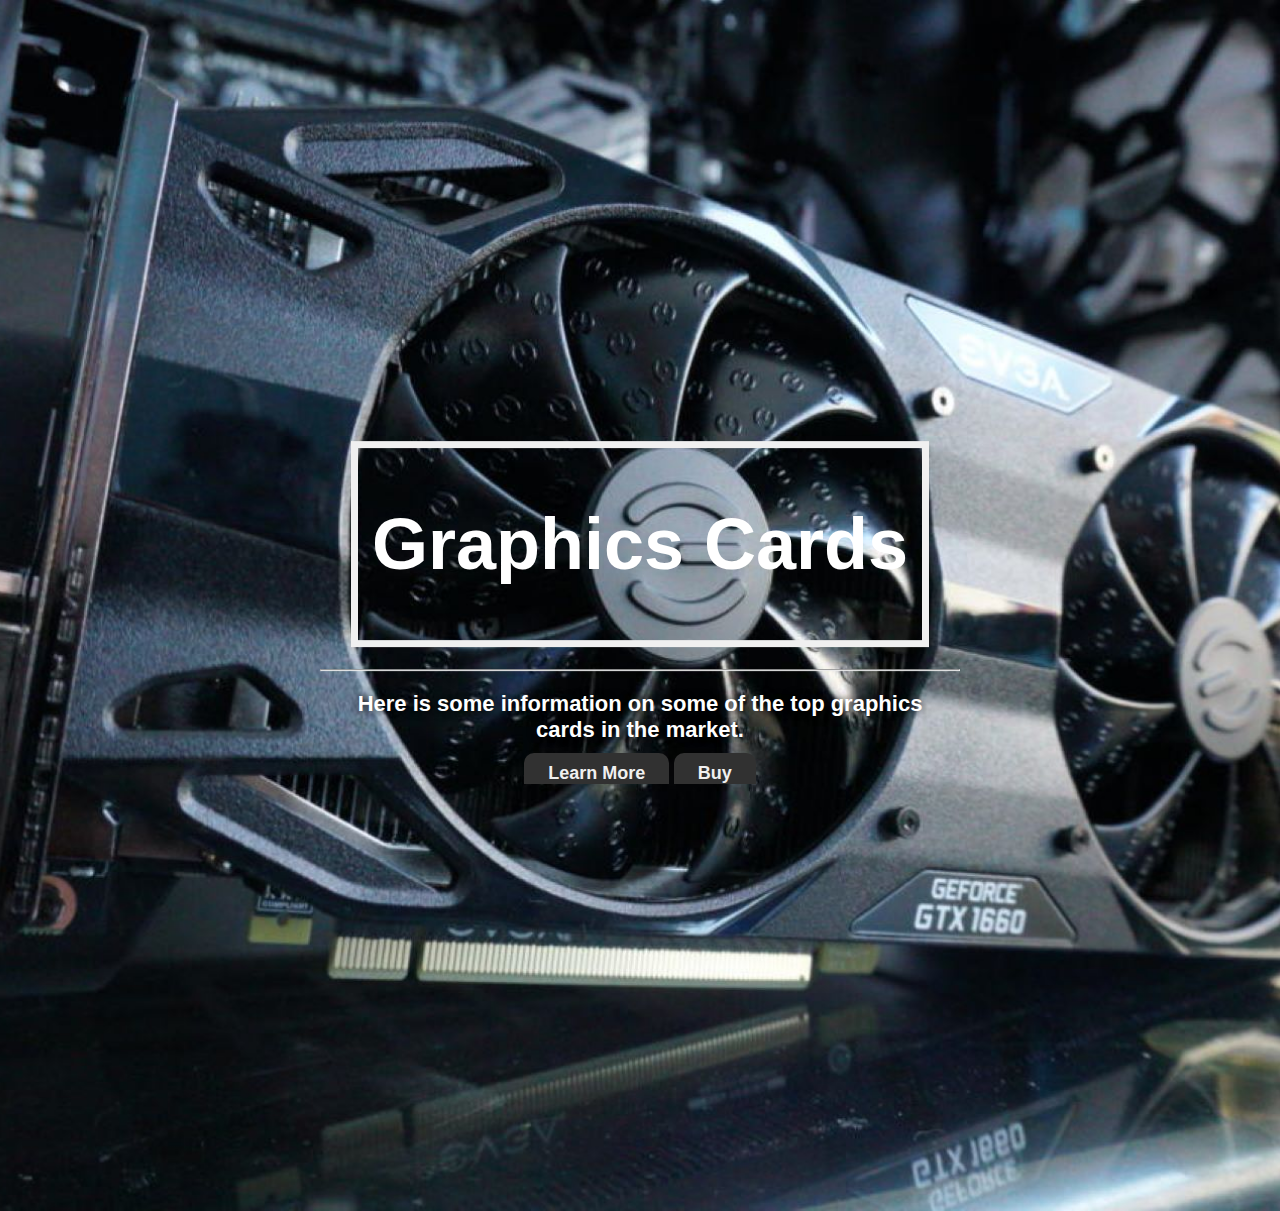
<file: index.html>
<!DOCTYPE html>
<html lang="en">
<head>
    <title>Final Project</title>
    <link href="css/styles.css" rel="stylesheet">
    <meta charset="utf-8">
    <meta name="viewport" content="width=device-width, initial-scale=1.0">
    <meta name="description" content="Information about the current top graphics cardes in the market.">
</head>
<body>
    <!--Full page background image for home page-->
    <div class="background-img">
        <div class="container">
            <h1><span>Graphics Cards</span></h1>

            <hr>

            <span class="desc">Here is some information on some of the top graphics cards in the market.</span>
            <!--Navigation-->
            <a class="btn" href="about.html">Learn More</a>
            <a class="btn" href="shops.html">Buy</a>
        </div>
    </div>
</body>
</html>
</file>
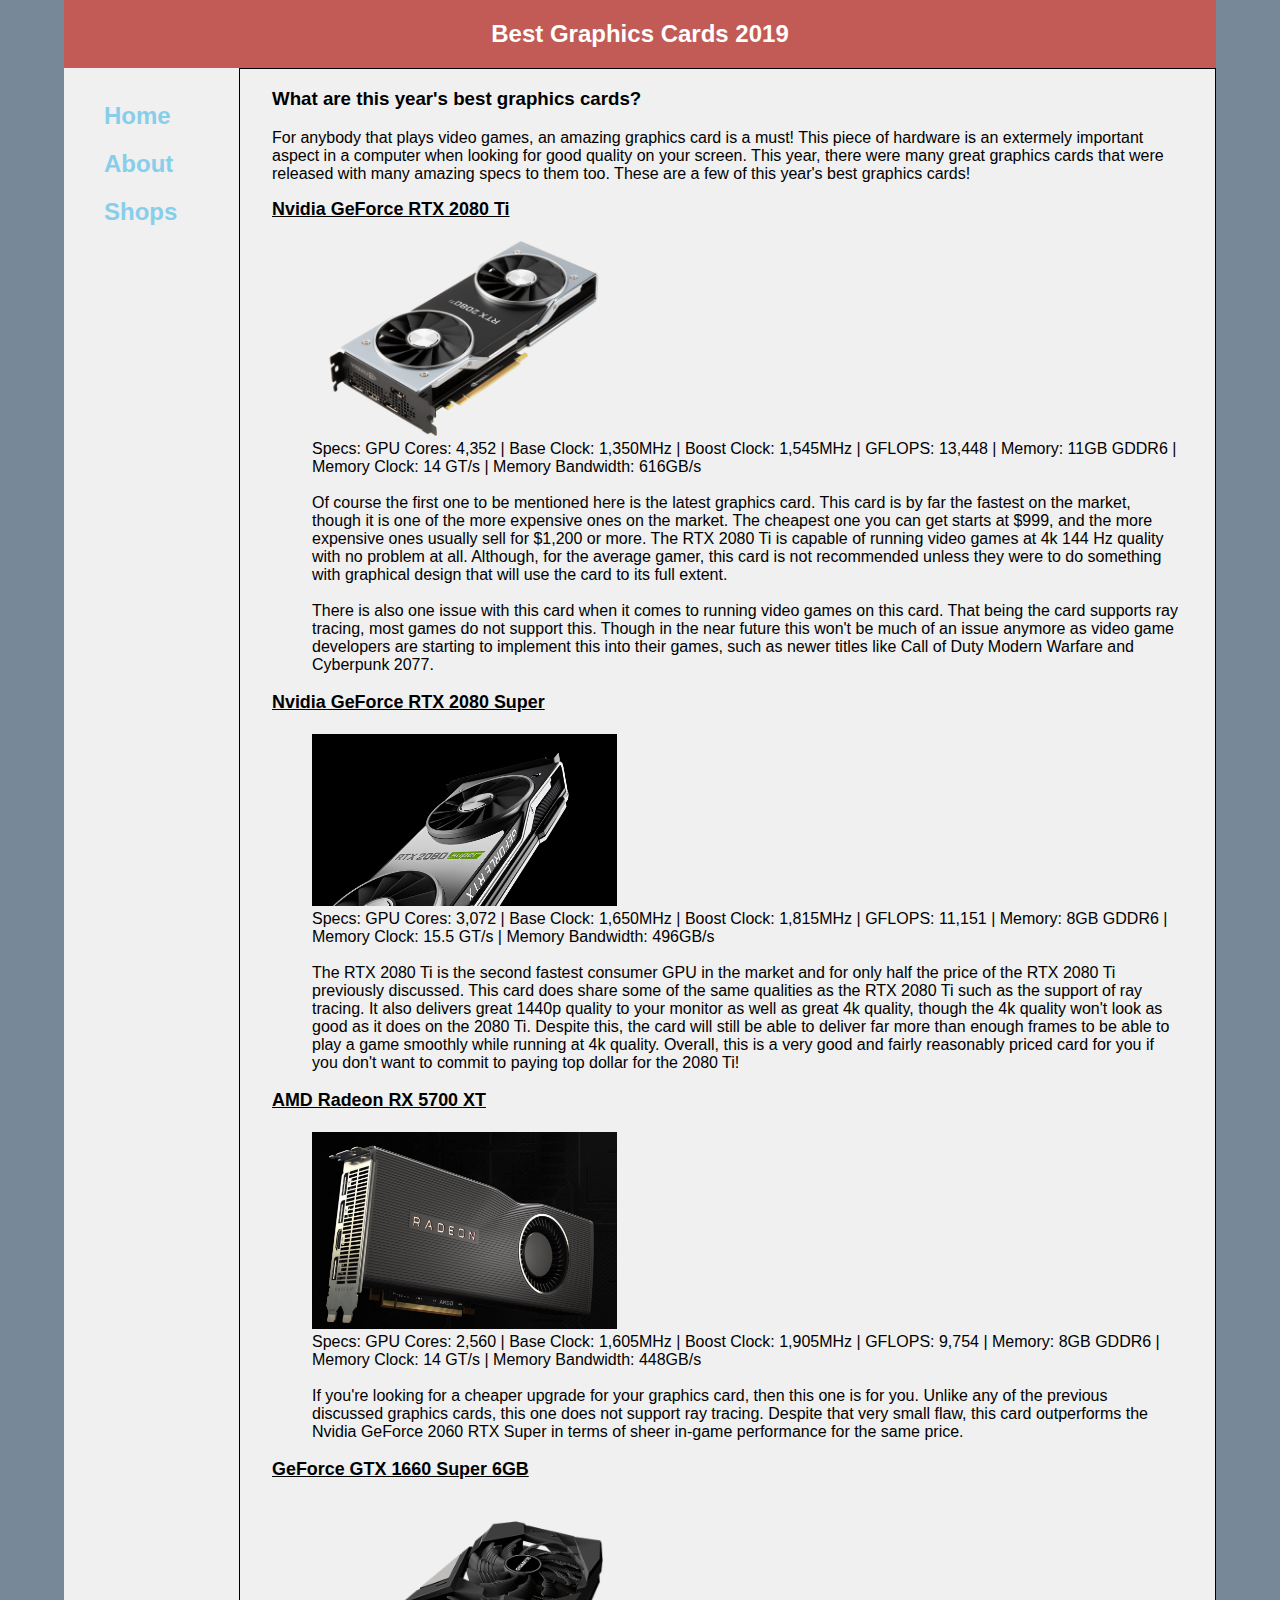
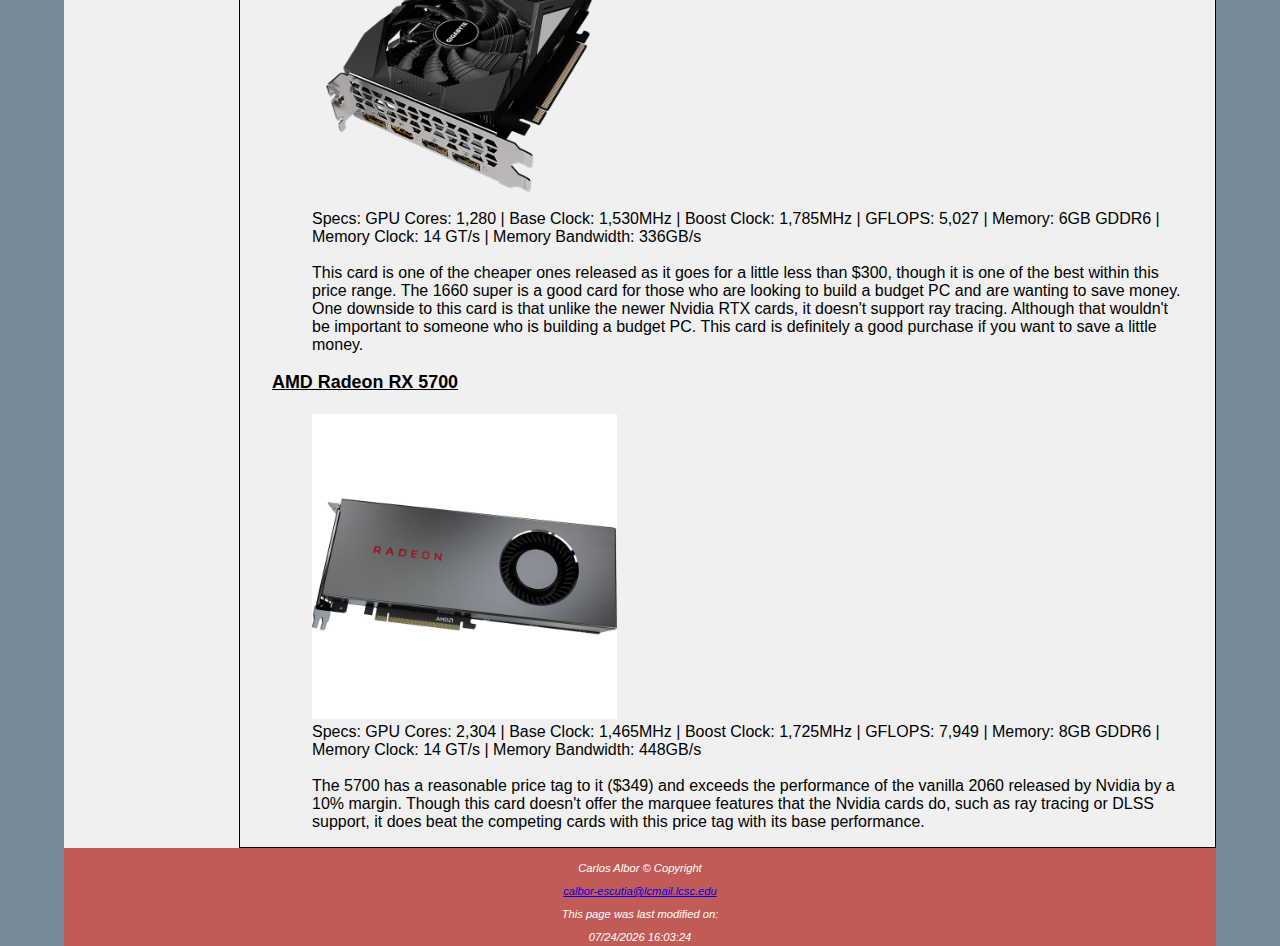
<file: about.html>
<!DOCTYPE html>
<html lang="en">
<head>
    <title>Final Project</title>
    <link href="css/styles.css" rel="stylesheet">
    <meta charset="utf-8">
    <meta name="viewport" content="width=device-width, initial-scale=1.0">
    <meta name="description" content="Information about the current top graphics cardes in the market.">
</head>
<body>
    <div id="wrapper">
        <header>
            <h2>Best Graphics Cards 2019</h2>
        </header>
        <!--Navigation for each page-->
        <nav>
            <ul>
                <li><a href="index.html">Home</a></li>
                <li><a href="about.html">About</a></li>
                <li><a href="shops.html">Shops</a></li>
            </ul>
        </nav>
        <main>
            <h3>What are this year's best graphics cards?</h3>
            <p>For anybody that plays video games, an amazing graphics card is a must! This piece of hardware is an extermely important aspect in a computer when looking for 
                good quality on your screen. This year, there were many great graphics cards that were released with many amazing specs to them too. These are a few of this 
                year's best graphics cards!
            </p>
            <dl>
                <dt>Nvidia GeForce RTX 2080 Ti<br><br></dt>
                <dd><img class= "img1" src="img/geforce-rtx-2080-ti-web-tech-shot-630-u@2x.png" alt="nvidia 2080 ti"><br></dd>
                <dd>Specs: GPU Cores: 4,352 | Base Clock: 1,350MHz | Boost Clock: 1,545MHz | GFLOPS: 13,448 | Memory: 11GB GDDR6 | Memory Clock: 14 GT/s | Memory Bandwidth: 616GB/s<br><br></dd>
                <dd>
                    Of course the first one to be mentioned here is the latest graphics card. This card is by far the fastest on the market, though it is one of the more expensive ones on the market. 
                    The cheapest one you can get starts at $999, and the more expensive ones usually sell for $1,200 or more. The RTX 2080 Ti is capable of running video games at 4k 144 Hz quality with no 
                    problem at all. Although, for the average gamer, this card is not recommended unless they were to do something with graphical design that will use the card to its full extent.<br><br>
                </dd>
                <dd>
                    There is also one issue with this card when it comes to running video games on this card. That being the card supports ray tracing, most games do not support this. 
                    Though in the near future this won't be much of an issue anymore as video game developers are starting to implement this into their games, such as newer titles like 
                    Call of Duty Modern Warfare and Cyberpunk 2077.<br><br>
                </dd>
                <dt>Nvidia GeForce RTX 2080 Super<br><br></dt>
                <dd><img class="img2" src="img/geforce-rtx-2080-super.png" alt="nvidia 2080 super"><br></dd>
                <dd>Specs: GPU Cores: 3,072 | Base Clock: 1,650MHz | Boost Clock: 1,815MHz | GFLOPS: 11,151 | Memory: 8GB GDDR6 | Memory Clock: 15.5 GT/s | Memory Bandwidth: 496GB/s<br><br></dd>
                <dd>
                    The RTX 2080 Ti is the second fastest consumer GPU in the market and for only half the price of the RTX 2080 Ti previously discussed. This card does share some of the same 
                    qualities as the RTX 2080 Ti such as the support of ray tracing. It also delivers great 1440p quality to your monitor as well as great 4k quality, though the 4k quality won't
                    look as good as it does on the 2080 Ti. Despite this, the card will still be able to deliver far more than enough frames to be able to play a game smoothly while running at 
                    4k quality. Overall, this is a very good and fairly reasonably priced card for you if you don't want to commit to paying top dollar for the 2080 Ti!<br><br>
                </dd>
                <dt>AMD Radeon RX 5700 XT<br><br></dt>
                <dd><img class="img3" src="img/radeon-rx-5700-xt.jpg" alt="radeon rx 5700 xt"><br></dd>
                <dd>Specs: GPU Cores: 2,560 | Base Clock: 1,605MHz | Boost Clock: 1,905MHz | GFLOPS: 9,754 | Memory: 8GB GDDR6 | Memory Clock: 14 GT/s | Memory Bandwidth: 448GB/s<br><br></dd>
                <dd>
                    If you're looking for a cheaper upgrade for your graphics card, then this one is for you. Unlike any of the previous discussed graphics cards, this one does not support ray 
                    tracing. Despite that very small flaw, this card outperforms the Nvidia GeForce 2060 RTX Super in terms of sheer in-game performance for the same price.<br><br>
                </dd>
                <dt>GeForce GTX 1660 Super 6GB<br><br></dt>
                <dd><img class="img4" src="img/geforce-gtx-1660-super.png" alt="gtx 1660 super"><br></dd>
                <dd>Specs: GPU Cores: 1,280 | Base Clock: 1,530MHz | Boost Clock: 1,785MHz | GFLOPS: 5,027 | Memory: 6GB GDDR6 | Memory Clock: 14 GT/s | Memory Bandwidth: 336GB/s<br><br></dd>
                <dd>
                    This card is one of the cheaper ones released as it goes for a little less than $300, though it is one of the best within this price range. The 1660 super is a good card for 
                    those who are looking to build a budget PC and are wanting to save money. One downside to this card is that unlike the newer Nvidia RTX cards, it doesn't support ray tracing. 
                    Although that wouldn't be important to someone who is building a budget PC. This card is definitely a good purchase if you want to save a little money.<br><br>
                </dd>
                <dt>AMD Radeon RX 5700<br><br></dt>
                <dd><img class="img5" src="img/amd-radeon-rx-5700.jpg" alt="radeon rx 5700"><br></dd>
                <dd>Specs: GPU Cores: 2,304 | Base Clock: 1,465MHz | Boost Clock: 1,725MHz | GFLOPS: 7,949 | Memory: 8GB GDDR6 | Memory Clock: 14 GT/s | Memory Bandwidth: 448GB/s<br><br></dd>
                <dd>
                    The 5700 has a reasonable price tag to it ($349) and exceeds the performance of the vanilla 2060 released by Nvidia by a 10% margin. Though this card doesn't offer the 
                    marquee features that the Nvidia cards do, such as ray tracing or DLSS support, it does beat the competing cards with this price tag with its base performance.
                </dd>
            </dl>
        </main>
        <footer>
            <p>Carlos Albor &copy; Copyright</p>
            <a href="mailto:calbor-escutia@lcmail.lcsc.edu">calbor-escutia@lcmail.lcsc.edu</a>
            <!--This will show when the page was last modified-->
            <p>This page was last modified on:</p>
            <script>
                document.write(document.lastModified);
            </script>
        </footer>
    </div>
</body>
</html>
</file>
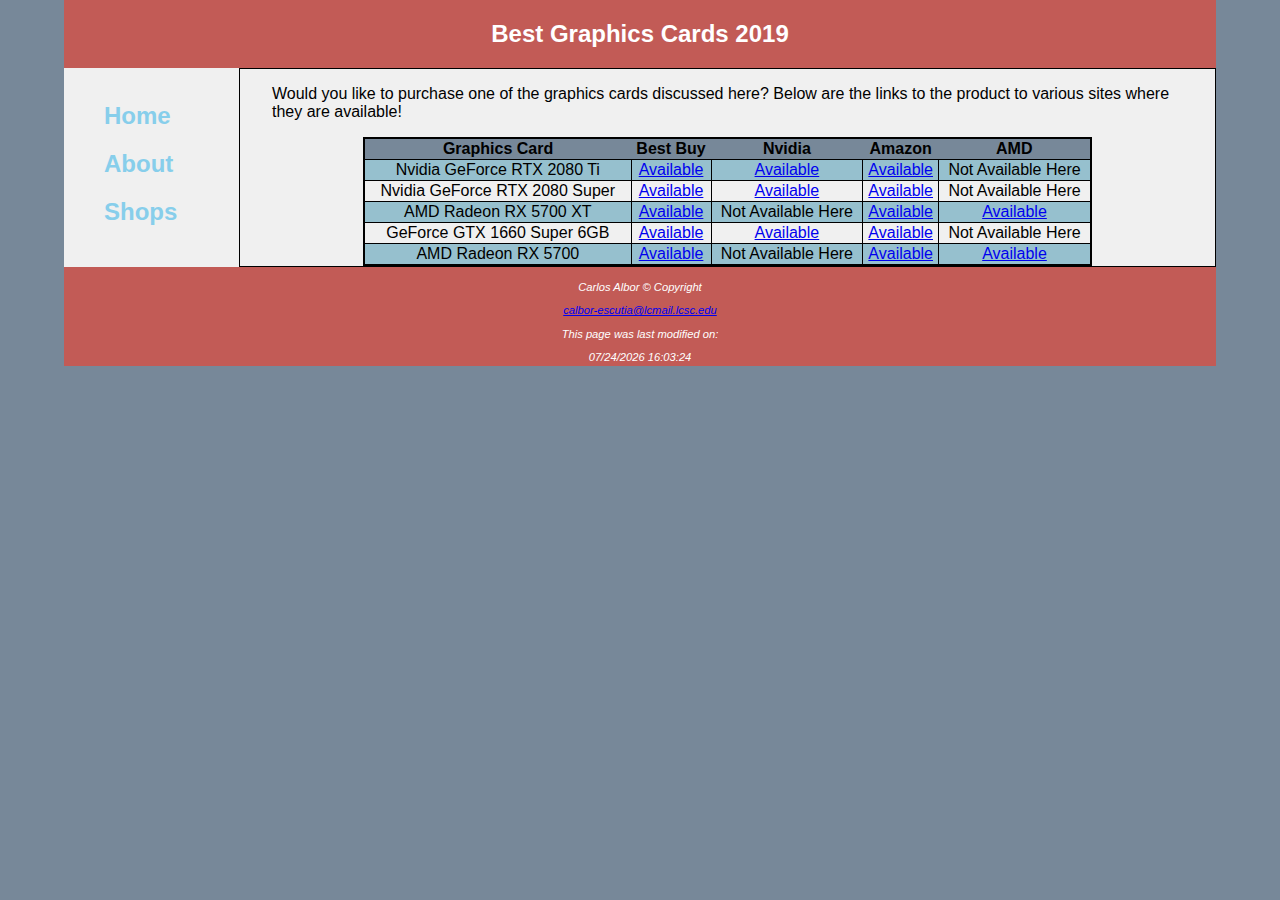
<file: shops.html>
<!DOCTYPE html>
<html lang="en">
<head>
    <title>Final Project</title>
    <link href="css/styles.css" rel="stylesheet">
    <meta charset="utf-8">
    <meta name="viewport" content="width=device-width, initial-scale=1.0">
    <meta name="description" content="Information about the current top graphics cardes in the market.">
</head>
<body>
    <div id="wrapper">
        <header>
            <h2>Best Graphics Cards 2019</h2>
        </header>
        <nav>
            <ul>
                <li><a href="index.html">Home</a></li>
                <li><a href="about.html">About</a></li>
                <li><a href="shops.html">Shops</a></li>
            </ul>
        </nav>
        <main>
            <p>Would you like to purchase one of the graphics cards discussed here? Below are the links to the product to various sites where they are available!</p>
           <table class="stores">
               <!--Table will show where each card is available from-->
               <thead>
                   <tr>
                       <th>Graphics Card</th>
                       <th>Best Buy</th>
                       <th>Nvidia</th>
                       <th>Amazon</th>
                       <th>AMD</th>
                   </tr>
               </thead>
               <tbody>
                   <tr>
                       <td>Nvidia GeForce RTX 2080 Ti</td>
                       <td><a href='https://www.bestbuy.com/site/nvidia-geforce-rtx-2080-ti-founders-edition-11gb-gddr6-pci-express-3-0-graphics-card/6291646.p?skuId=6291646' target="_blank">Available</a></td>
                       <td><a href='https://www.nvidia.com/en-us/geforce/graphics-cards/rtx-2080-ti/' target="_blank">Available</a></td>
                       <td><a href='https://www.amazon.com/dp/B07GJ5S6RY?tag=georiot-us-default-20&th=1&psc=1&ascsubtag=pcg-6095978167664285615-20' target="_blank">Available</a></td>
                       <td>Not Available Here</td>
                   </tr>
                   <tr>
                       <td>Nvidia GeForce RTX 2080 Super</td>
                       <td><a href='https://www.bestbuy.com/site/nvidia-nvidia-geforce-rtx-2080-super-8gb-gddr6-pci-express-3-0-graphics-card-black-silver/6361326.p?skuId=6361326' target="_blank">Available</a></td>
                       <td><a href='https://www.nvidia.com/en-us/geforce/graphics-cards/rtx-2080-super/' target="_blank">Available</a></td>
                       <td><a href='https://www.amazon.com/dp/B07V1DJ9KG?tag=georiot-us-default-20&th=1&psc=1&ascsubtag=pcg-5193822424863779896-20' target="_blank">Available</a></td>
                       <td>Not Available Here</td>
                   </tr>
                   <tr>
                       <td>AMD Radeon RX 5700 XT</td>
                       <td><a href='https://www.bestbuy.com/site/xfx-amd-radeon-rx-5700-xt-8gb-gddr6-pci-express-4-0-graphics-card-black/6358893.p?skuId=6358893' target="_blank">Available</a></td>
                       <td>Not Available Here</td>
                       <td><a href='https://www.amazon.com/dp/B07XFDV7Q6?tag=georiot-us-default-20&th=1&psc=1&ascsubtag=pcg-3950587797115461853-20' target="_blank">Available</a></td>
                       <td><a href='https://www.amd.com/en/products/graphics/amd-radeon-rx-5700-xt' target="_blank">Available</a></td>
                   </tr>
                   <tr>
                       <td>GeForce GTX 1660 Super 6GB</td>
                       <td><a href='https://www.bestbuy.com/site/msi-gaming-x-nvidia-geforce-gtx-1660-super-6gb-gddr6-pci-express-3-0-graphics-card-black-gray/6389333.p?skuId=6389333' target="_blank">Available</a></td>
                       <td><a href='https://www.nvidia.com/en-us/geforce/graphics-cards/gtx-1660-super/' target="_blank">Available</a></td>
                       <td><a href='https://www.amazon.com/dp/B0813MT1TQ?tag=georiot-us-default-20&th=1&psc=1&ascsubtag=pcg-1009316380670850225-20' target="_blank">Available</a></td>
                       <td>Not Available Here</td>
                   </tr>
                   <tr>
                       <td>AMD Radeon RX 5700</td>
                       <td><a href='https://www.bestbuy.com/site/msi-8g-amd-radeon-rx-5700-8gb-gddr6-pci-express-4-0-graphics-card-black/6359845.p?skuId=6359845' target="_blank">Available</a></td>
                       <td>Not Available Here</td>
                       <td><a href='https://www.amazon.com/dp/B07WT15P2P?tag=georiot-us-default-20&th=1&psc=1&ascsubtag=pcg-8775152987400156617-20' target="_blank">Available</a></td>
                       <td><a href='https://www.amd.com/en/products/graphics/amd-radeon-rx-5700' target="_blank">Available</a></td>
                   </tr>
               </tbody>
           </table>
        </main>
        <footer>
            <p>Carlos Albor &copy; Copyright</p>
            <a href="mailto:calbor-escutia@lcmail.lcsc.edu">calbor-escutia@lcmail.lcsc.edu</a>
            <!--This will show when the page was last modified-->
            <p>This page was last modified on:</p>
            <script>
                document.write(document.lastModified);
            </script>
        </footer>
    </div>
</body>
</html>
</file>
<file: css/styles.css>
/*CSS Stylesheet*/
header, nav, main, footer { 
    display: block; 
}
body{
    height: 100%;
    margin: 0;
    padding: 0;
    background-color: lightslategray;
    font-family: sans-serif;
}
h1 { 
    line-height: 250%;
    margin-bottom: 0;
    font-size: 3em;
    padding: .2em;
}
header{
    text-align: center;
    background-color: #C25B56;
    color: white;
    padding: .25px;
}
main{
    padding-left: 2em;
    padding-right: 2em;
    margin-left: 175px;
    background-color: #F0F0F0;
    border: 1.2px solid black;
}
/*Sets navigation to the left side of the page*/
nav{
    float: left;
    font-weight: bold;
    width: 150px;
    font-size: 1.5em;
    line-height: 2em;
}
nav a{
    text-decoration: none;
}
nav ul{
    list-style-type: none;
}
nav a:link{
    color: skyblue;
}
nav a:hover{
    color: blue;
}
nav a:visited{
    color: blueviolet;
}
hr{
    display: block;
    margin-top: 0.5em;
    margin-bottom: 0.5em;
    margin-left: auto;
    margin-right: auto;
    border-style: inset ;
    border-width: 1.5px;
}
dt{
    font-weight: bold;
    font-size: 1.12em;
    text-decoration: underline;
}
footer { 
    font-size: .70em;
    font-style: italic;
    text-align: center;
    background-color: #C25B56;
    padding: .25em;
    color: white;
}
/*This will set the homepage background as a picture*/
.background-img{
    position: relative;
    height: 1211px;
    background: url('../img/gtx_graphics_card.jpg') no-repeat center;
    background-size: cover;
}
.container{
    position: absolute;
    top: 50%;
    left: 50%;
    transform: translate(-50%, -50%);
    overflow: hidden;
    text-align: center;
    color: white;
    font-weight: 700;
}
.container h1{
    font-size: 72px;
    margin: 0;
    /*puts spacing between each letter
    letter-spacing: 0.2em;
    */
}
.container h1 span{
    border: 7px solid #F0F0F0;
    padding: 6px 14px;
    display: inline-block;
}
.desc{
    margin: 20px;
    display: block;
    font-size: 22px;
    text-shadow: 0 0 10px black;
}
.btn{
    color: #F0F0F0;
    padding: 10px 24px;
    font-size: 18px;
    text-decoration: none;
    background: #313131;
    border-radius: 10px;
    transition: 0.3s all;
}
.btn:hover{
    opacity:0.8;
}
#wrapper { 
    width: 90%;
    margin-right: auto;
    margin-left: auto;
    background-color: #F0F0F0;
    min-width: 700px;
}
/*Table appearance*/
table.stores{
    border: 2.5px solid black;
    width: 80%;
    margin: auto;
    border-collapse: collapse;
}
.stores tr, .stores td{
    border: 1.5px solid black;
    text-align: center;
    vertical-align: bottom;
}
.stores th{
    background-color: lightslategray;
    font-weight: bold;
}
.stores tr:nth-child(odd){
    background-color:  #96C0CE;
}
/*Changes image sizes*/
.img1{
    width: 35%;
    height: auto;
    border: none
}
.img2{
    width: 35%;
    height: auto;
    border: none
}
.img3{
    width: 35%;
    height: auto;
    border: none
}
.img4{
    width: 35%;
    height: auto;
    border: none
}
.img5{
    width: 35%;
    height: auto;
    border: none;
}
/*Makes page responsive*/
@media only screen and (max-width: 1024px){
    body{
        margin: 0;
        padding: 0;
        background-color: #F0F0F0;
    }
    main{
        margin: 0;
        padding-left: 1.5em;
    }
    footer{
        margin: 0;
    }
    #wrapper{
        width: auto;
        min-width: 0;
        margin: 0
    }
    nav{
        text-align: center;
        float: none;
        width: auto;
        padding: 0;
    }
    nav ul{
        text-align: center;
        padding: 0;
        margin: 0;
    }
    nav li{
        display: inline-block;
    }
    nav a{
        font-size: 1.25em;
        padding: 1em;
    }
   
}
@media only screen and (max-width: 756px){
    main{
        border: none;
        width: 100%;
        padding-left: 0.5em;
    }
    p{
        width: 90%
    }
    dl{
        overflow: auto;
    }
    dt{
        width: 40%;
    }
    dd{
        width: 70%;
    }
    .stores td, .stores th{
        display: block;
    }
    .stores thead{
        display: none;
    }
    #wrapper{
        width: 100%;
        padding-left: 1em;
    }
    nav a{
        text-align: center;
        display: block;
        padding: 0.2em;
        font-size: 1em;
        border: 1px solid black;
    }
    nav li{
        display: block;
    }
    nav ul{
        text-align: left;
    }
    .img1{
        width: 50%;
        height: auto;
    }
    .img2{
        width: 50%;
        height: auto;
    }
    .img3{
        width: 50%;
        height: auto;
    }
    .img4{
        width: 50%;
        height: auto;
    }
    .img5{
        width: 45%;
        height: auto;
    }
}
</file>
